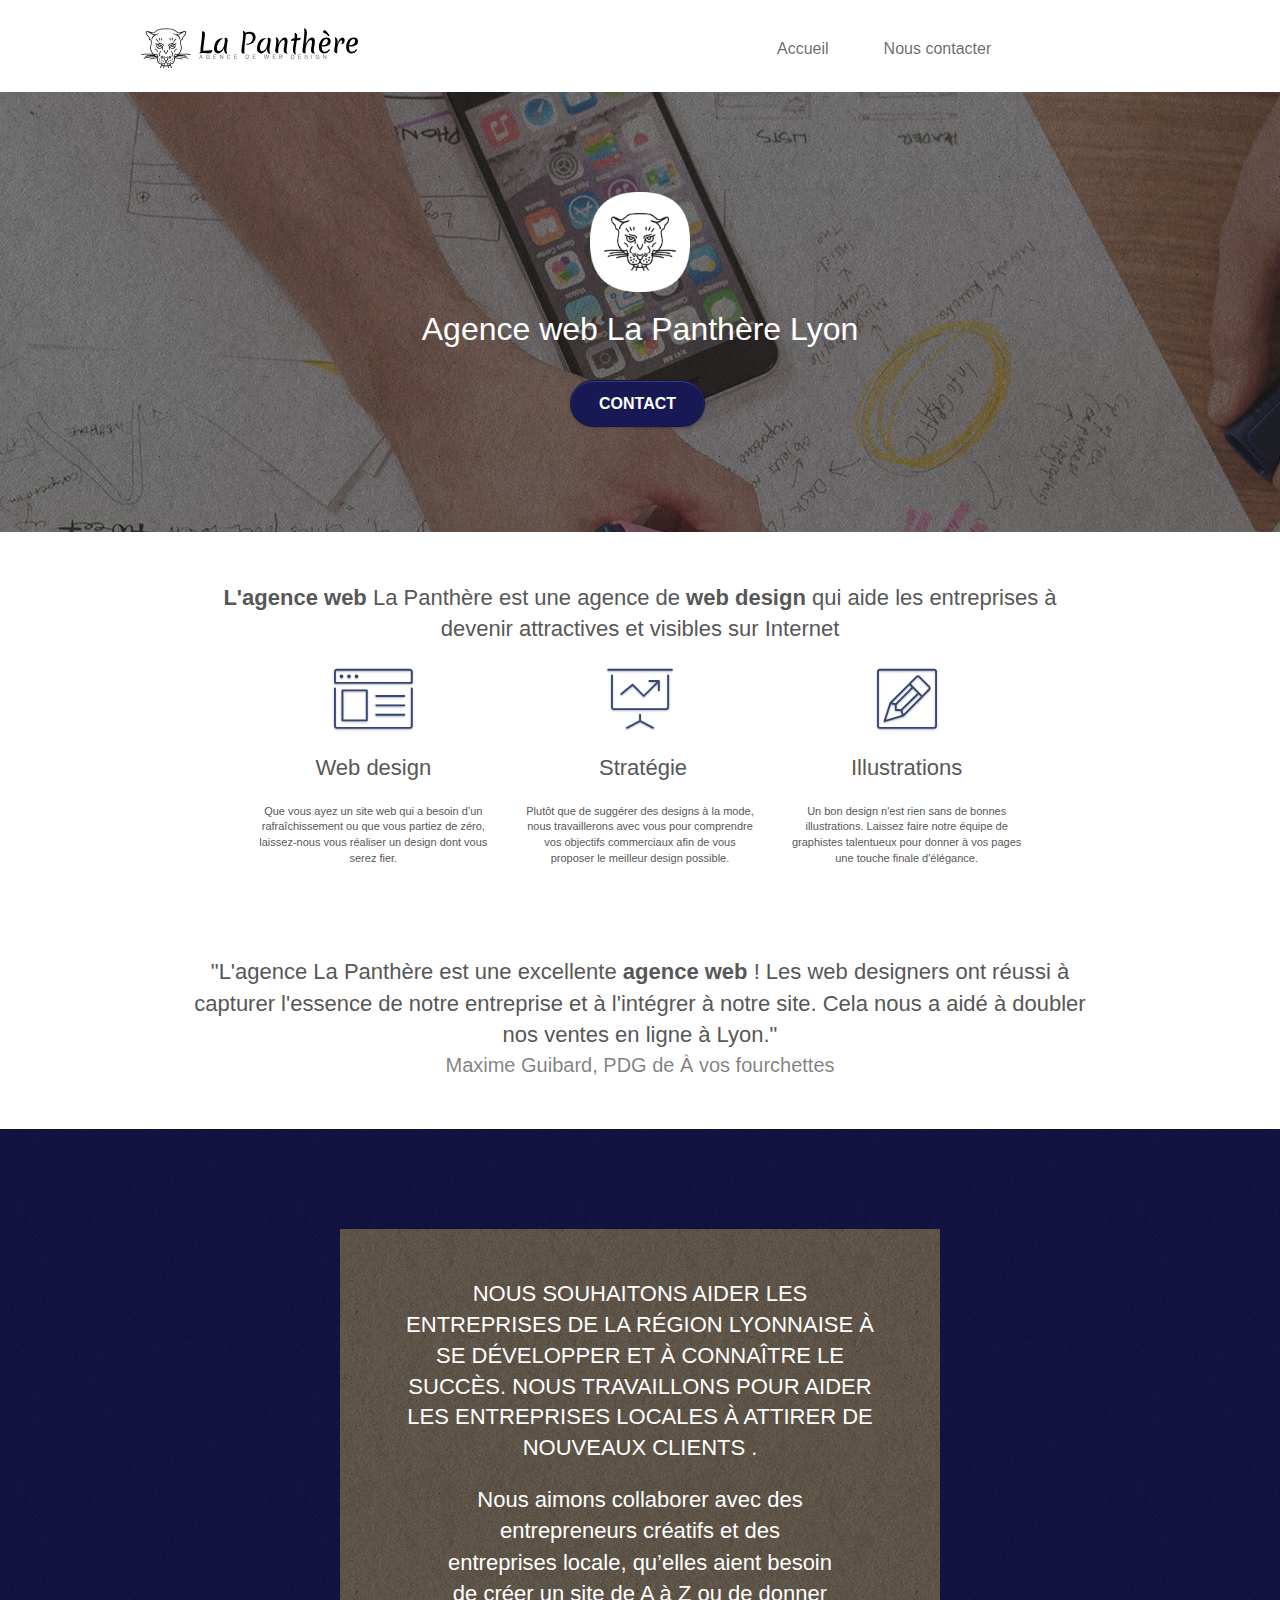
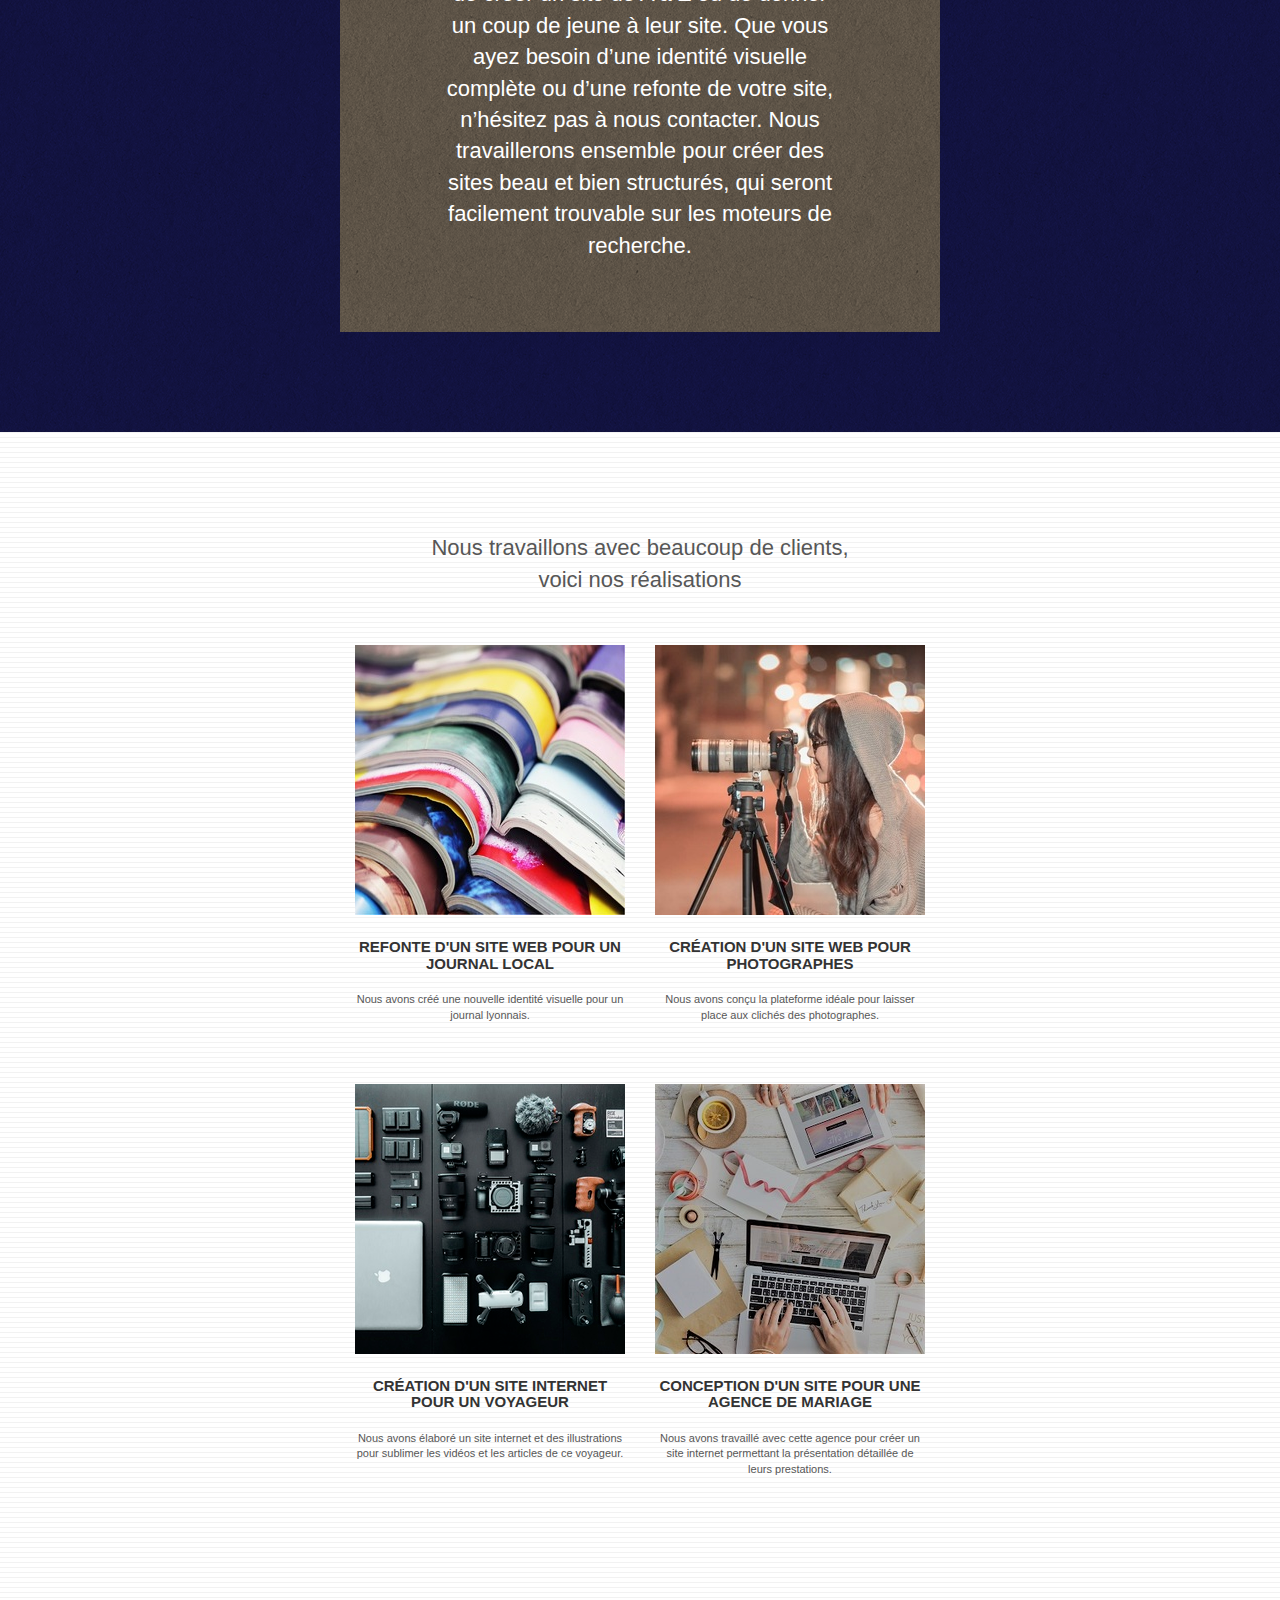
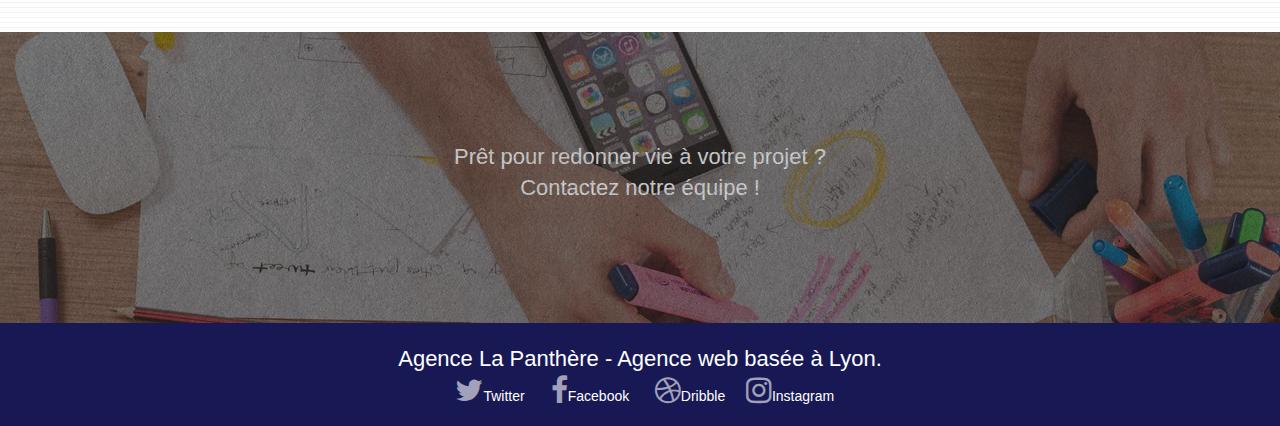
<file: index.html>
<!doctype html>
<html lang="FR">
<head>
    <meta charset="utf-8">
    <meta name="keywords" content="seo, google, site web, site internet, agence design paris, web design, agence design">
    <meta name="description" content="L'agence La Panthère est une agence 
	de web design qui aide les entreprises à devenir attractives 
	et visibles sur Internet">
    <meta name="viewport" content="width=device-width, initial-scale=1.0, viewport-fit=cover">
    <link rel="shortcut icon" type="image/png" href="favicon.jpg">
    
	<link rel="stylesheet" type="text/css" href="./css/bootstrap.css">
	<link rel="stylesheet" type="text/css" href="style.css">
	<link rel="stylesheet" type="text/css" href="./css/font-awesome.css">
	<link rel="stylesheet" type="text/css" href="./css/et-line.css">
	
    
	<script src="./js/jquery-2.1.0.js" defer></script>
	<script src="./js/bootstrap.js" defer></script>
	<script src="./js/blocs.js" defer></script>
	<script src="./js/jquery.touchSwipe.js" defer></script>
	<script src="./js/gmaps.js" defer></script>

    <title>Agence La Panthère - Lyon</title>

    
<!-- Analytics -->
 
<!-- Analytics END -->
    
</head>
<body>
<!-- Principal conteneur -->
<div class="page-container">
    
<!-- bloc-0 -->
<header>
<div class="bloc bgc-white l-bloc " id="bloc-0">
	<div class="container bloc-sm">

		<nav class="navbar row">
			<div class="navbar-header">
				<a class="navbar-brand" href="index.html"><img src="img/agence-la-panthere-monochrome.svg" alt="Logo Agence La Panthère" height="40" /></a>
				<button id="nav-toggle" type="button" class="ui-navbar-toggle navbar-toggle" data-toggle="collapse" data-target=".navbar-1">
					<span class="sr-only">Toggle navigation</span><span class="icon-bar"></span><span class="icon-bar"></span><span class="icon-bar"></span>
				</button>
			</div>
			<div class="collapse navbar-collapse navbar-1 special-dropdown-nav">
				<ul class="site-navigation nav navbar-nav">
					<li>
						<a href="index.html">Accueil</a>
					</li>
					<li>
						<a href="page2.html">Nous contacter</a>
					</li>
				</ul>
			</div>
		</nav>
	</div>
</div>
</header>
<!-- bloc-0 END -->

<!-- bloc-1-presentation -->
<main>
	<section class="presentation">
<div class="bloc bgc-dark-slate-blue bg-banniere d-bloc bg-t-edge bloc-bg-texture texture-paper b-parallax" id="bloc-1-hero">
	<div class="container bloc-lg item-center">
		<div class="row tight-width-whitespace">
			<div class="col-sm-12">
				<img src="img/logo.png" class="center-block image-resize-mode" width="100" alt="Logo La Panthère" />
				<h1 class="text-center hero-bloc-text tc-white ">
					Agence web La Panthère Lyon
				</h1>
				<div class="text-center">
					<a href="page2.html" class="btn btn-lg btn-clean btn-rd cta-hero btn-atomic-tangerine" id="cta-hero">Contact</a>
				</div>
			</div>
		</div>
	</div>
</div>
</section>
<!-- bloc-1-presentation END -->

<!-- bloc-2-services -->
<section class="services">
<div class="bloc bgc-white l-bloc" id="bloc-2-services">
	<div class="container bloc-md">
		<div class="row">
			<div class="col-sm-12 text-center">
				<p><strong>L'agence web</strong> La Panthère est une agence de <strong>web design</strong> 
					qui aide les entreprises à devenir attractives et visibles sur Internet</p>
			</div>
		</div>
		<div class="row voffset-lg med-width-whitespace">
			<div class="col-sm-4">
				<div class="text-center">
					<span class="et-icon-browser sm-shadow icon-dark-slate-blue icons icon-lg"></span>
				</div>
				<h2 class="mg-md text-center">
					Web design
				</h2>
				<p class="text-center ">
					Que vous ayez un site web qui a besoin d&rsquo;un rafraîchissement ou que vous partiez de zéro, laissez-nous vous réaliser un design dont vous serez fier.
				</p>
			</div>
			<div class="col-sm-4">
				<div class="text-center">
					<span class="et-icon-presentation sm-shadow icon-dark-slate-blue icons icon-lg"></span>
				</div>
				<h2 class="mg-md text-center">
					&nbsp;Stratégie
				</h2>
				<p class="text-center ">
					Plutôt que de suggérer des designs à la mode, nous travaillerons avec vous pour comprendre vos objectifs commerciaux afin de vous proposer le meilleur design possible.<br>
				</p>
			</div>
			<div class="col-sm-4">
				<div class="text-center">
					<span class="et-icon-edit sm-shadow icon-dark-slate-blue icons icon-lg"></span>
				</div>
				<h2 class="mg-md text-center">
					Illustrations
				</h2>
				<p class="text-center ">
					Un bon design n'est rien sans de bonnes illustrations. Laissez faire notre équipe de graphistes talentueux pour donner à vos pages une touche finale d'élégance.
				</p>
			</div>
		</div>
		<div class="row voffset-lg voffset">
			<div class="col-sm-12 col-md-8 col-md-offset-2 text-center">
				<p>"L'agence La Panthère est une excellente <strong>agence web</strong> !
					 Les web designers ont réussi à capturer l'essence de notre entreprise et 
					 à l'intégrer à notre site. Cela nous a aidé à doubler nos ventes en ligne à Lyon."</p>
				<span class="CEO-name">Maxime Guibard, PDG de À vos fourchettes</span>
			</div>
		</div>
	</div>
</div>
</section>
<!-- bloc-2-services END -->

<!-- bloc-3-what-i-do -->
<div class="bloc tc-white bgc-atomic-tangerine bg-presentation d-bloc bloc-bg-texture texture-paper b-parallax" id="bloc-3-what-i-do">
	<div class="container bloc-lg">
		<div class="row tight-width-whitespace black-background">
			<div class="col-sm-12">
				<h2 class="mg-md text-center tc-white">
					Nous souhaitons aider les entreprises de la région Lyonnaise à se développer et à connaître le succès. Nous travaillons pour aider les entreprises locales à attirer de nouveaux clients .<br>
				</h2>
				<p class="text-center white">
					Nous aimons collaborer avec des entrepreneurs créatifs et des entreprises locale, qu’elles aient besoin de créer un site de A à Z ou de donner un coup de jeune à leur site. Que vous ayez besoin d’une identité visuelle complète ou d’une refonte de votre site, n’hésitez pas à nous contacter. Nous travaillerons ensemble pour créer des sites beau et bien structurés, qui seront facilement trouvable sur les moteurs de recherche. <br><br>
				</p>
			</div>
		</div>
	</div>
</div>
<!-- bloc-3-what-i-do END -->

<!-- bloc-4-portfolio -->
<section class="portfolio">
<div class="bloc bgc-white bg-lines-h2-bg bg-repeat l-bloc" id="bloc-4-portfolio">
	<div class="container bloc-lg">
		<div class="row">
			<div class="col-sm-12 text-center">
				<p>Nous travaillons avec beaucoup de clients, <br>voici nos réalisations</p>
			</div>
		</div>
		<div class="row tight-width-whitespace portfolio-row">
			<div class="col-sm-6">
				<a href="#" data-lightbox="img/1.jpg" data-gallery-id="gallery-1" data-caption="Refonte d'un site web pour un journal local" data-frame="snapshot-lb"><img src="img/1.jpg" alt="Catalogues pour la refonte d'un site web" class="img-responsive portfolio-thumb" /></a>
				<h3 class="mg-md text-center">
					Refonte d'un site web pour un journal local
				</h3>
				<p class="text-center">
					Nous avons créé une nouvelle identité visuelle pour un journal lyonnais.
				</p>
			</div>
			<div class="col-sm-6">
				<a href="#" data-lightbox="img/2.jpg" data-gallery-id="gallery-1" data-caption="Création d'un site web pour photographes" data-frame="snapshot-lb"><img src="img/2.jpg" class="img-responsive portfolio-thumb" alt="Femme prenant une photo avec un appareil photo" /></a>
				<h3 class="mg-md text-center">
					Création d'un site web pour photographes
				</h3>
				<p class="text-center">
					Nous avons conçu la plateforme idéale pour laisser place aux clichés des photographes.
				</p>
			</div>
		</div>
		<div class="row tight-width-whitespace portfolio-row">
			<div class="col-sm-6">
				<a href="#" data-lightbox="img/3.png" data-gallery-id="gallery-1" data-caption="Création d'un site internet pour un voyageur" data-frame="snapshot-lb"><img src="img/3.png" class="img-responsive portfolio-thumb" alt="Matériel de prise de son et d'image"/></a>
				<h3 class="mg-md text-center">
					Création d'un site internet pour un voyageur
				</h3>
				<p class="text-center">
					Nous avons élaboré un site internet et des illustrations pour sublimer les vidéos et les articles de ce voyageur.
				</p>
			</div>
			<div class="col-sm-6">
				<a href="#" data-lightbox="img/4.png" data-gallery-id="gallery-1" data-caption="Conception d'un site pour une agence de mariage" data-frame="snapshot-lb"><img src="img/4.png" class="img-responsive portfolio-thumb" alt="Bureau avec un ordinateur et des affaires en désordre" /></a>
				<h3 class="mg-md text-center">
					Conception d'un site pour une agence de mariage
				</h3>
				<p class="text-center">
					Nous avons travaillé avec cette agence pour créer un site internet permettant la présentation détaillée de leurs prestations.
				</p>
			</div>
		</div>
	</div>
</div>
</section>
<!-- bloc-4-portfolio END -->

<!-- bloc-5-cta -->
<div class="bloc bgc-dark-slate-blue bg-banniere d-bloc bloc-bg-texture texture-paper" id="bloc-5-cta">
	<div class="container bloc-lg">
		<div class="row">
			<h2 class="mg-md text-center tc-white">
				Prêt pour redonner vie à votre projet ?<br>Contactez notre équipe !
			</h2>
		</div>
	</div>
</div>
</main>
<!-- bloc-5-cta END -->

<!-- Footer - bloc-8 -->
<footer>
<div class="bloc bgc-atomic-tangerine d-bloc" id="bloc-8">
	<div class="container bloc-sm">
		<div class="row">
			<div class="col-sm-12">
				<p class="text-center white">
					Agence La Panthère - Agence web basée à Lyon.<br>
				</p>
				<div class="row row-no-gutters social">
					<div class="col-sm-3">
						<div class="text-center">
							<a class="social" href="www.twitter.com"><span class="fa fa-twitter icon-md">
							</span>Twitter</a>
						</div>
					</div>
					<div class="col-sm-3">
						<div class="text-center">
							<a class="social" href="www.facebook.com"><span class="fa fa-facebook icon-md"></span>Facebook</a>
						</div>
					</div>
					<div class="col-sm-3">
						<div class="text-center">
							<a class="social" href="www.dribble.com"><span class="fa fa-dribbble icon-md"></span>Dribble</a>
						</div>
					</div>
					<div class="col-sm-3">
						<div class="text-center">
							<a class="social" href="www.instagram.com"><span class="fa fa-instagram icon-md"></span>Instagram</a>
						</div>
					</div>
				</div>
			</div>
		</div>
	</div>
</div>
</footer>
<!-- Footer - bloc-8 END -->

</div>
<!-- Principal conteneur END -->
    

</body>
</html>
</file>
<file: style.css>
body{margin:0;padding:0;background:#FFF;overflow-x:hidden;-webkit-font-smoothing:antialiased;-moz-osx-font-smoothing:grayscale}a,button{transition:all .3s ease-in-out;outline:none!important}a:hover{text-decoration:none;cursor:pointer}#page-loading-blocs-notifaction{position:fixed;top:0;bottom:0;width:100%;z-index:100000;background:#FFF url(img/pageload-spinner.gif) no-repeat center center}.bloc{width:100%;clear:both;background:50% 50% no-repeat;padding:0 50px;-webkit-background-size:cover;-moz-background-size:cover;-o-background-size:cover;background-size:cover;position:relative}.bloc .container{padding-left:0;padding-right:0}.bloc-lg{padding:100px 50px}.item-center{display:flex;justify-content:center}.bloc-md{padding:50px}.bloc-sm{padding:20px 50px}.bg-center,.bg-l-edge,.bg-r-edge,.bg-t-edge,.bg-b-edge,.bg-tl-edge,.bg-bl-edge,.bg-tr-edge,.bg-br-edge,.bg-repeat{-webkit-background-size:auto!important;-moz-background-size:auto!important;-o-background-size:auto!important;background-size:auto!important}.bg-repeat{background:repeat}.bg-t-edge{background:top no-repeat}.bloc-bg-texture::before{content:"";background-size:2px 2px;position:absolute;top:0;bottom:0;left:0;right:0}.texture-paper::before{background:url(img/texture-paper.png);background-size:280px 280px}.b-parallax{background-attachment:fixed}.col-sm-12{width:100%}.col-sm-12 h2{text-transform:uppercase}.col-sm-12 p{font-size:2.2rem;margin:0 50px}.CEO-name{font-size:2rem;font-weight:400}.d-bloc{color:rgba(255,255,255,.7)}.d-bloc button:hover{color:rgba(255,255,255,.9)}.d-bloc .icon-round,.d-bloc .icon-square,.d-bloc .icon-rounded,.d-bloc .icon-semi-rounded-a,.d-bloc .icon-semi-rounded-b{border-color:rgba(255,255,255,.9)}.d-bloc .divider-h span{border-color:rgba(255,255,255,.2)}.d-bloc .a-btn,.d-bloc .navbar a,.d-bloc .navbar-brand,.d-bloc a .icon-sm,.d-bloc a .icon-md,.d-bloc a .icon-lg,.d-bloc a .icon-xl,.d-bloc h1 a,.d-bloc h2 a,.d-bloc h3 a,.d-bloc h4 a,.d-bloc h5 a,.d-bloc h6 a,.d-bloc p a{color:rgba(255,255,255,.6)}.d-bloc .a-btn:hover,.d-bloc .navbar a:hover,.d-bloc .navbar-brand:hover,.d-bloc a:hover .icon-sm,.d-bloc a:hover .icon-md,.d-bloc a:hover .icon-lg,.d-bloc a:hover .icon-xl,.d-bloc h1 a:hover,.d-bloc h2 a:hover,.d-bloc h3 a:hover,.d-bloc h4 a:hover,.d-bloc h5 a:hover,.d-bloc h6 a:hover,.d-bloc p a:hover{color:rgba(255,255,255,1)}.d-bloc .navbar-toggle .icon-bar{background:rgba(255,255,255,1)}.d-bloc .btn-wire,.d-bloc .btn-wire:hover{color:rgba(255,255,255,1);border-color:rgba(255,255,255,1)}.d-bloc .panel{color:rgba(0,0,0,.5)}.d-bloc .panel button:hover{color:rgba(0,0,0,.7)}.d-bloc .panel icon{border-color:rgba(0,0,0,.7)}.d-bloc .panel .divider-h span{border-color:rgba(0,0,0,.1)}.d-bloc .panel .a-btn{color:rgba(0,0,0,.6)}.d-bloc .panel .a-btn:hover{color:rgba(0,0,0,1)}.d-bloc .panel .btn-wire,.d-bloc .panel .btn-wire:hover{color:rgba(0,0,0,.7);border-color:rgba(0,0,0,.3)}.d-bloc .panel,.l-bloc{color:rgba(0,0,0,.5)}.d-bloc .panel button:hover,.l-bloc button:hover{color:rgba(0,0,0,.7)}.l-bloc .icon-round,.l-bloc .icon-square,.l-bloc .icon-rounded,.l-bloc .icon-semi-rounded-a,.l-bloc .icon-semi-rounded-b{border-color:rgba(0,0,0,.7)}.d-bloc .panel .divider-h span,.l-bloc .divider-h span{border-color:rgba(0,0,0,.1)}.d-bloc .panel .a-btn,.l-bloc .a-btn,.l-bloc .navbar a,.l-bloc .navbar-brand,.l-bloc a .icon-sm,.l-bloc a .icon-md,.l-bloc a .icon-lg,.l-bloc a .icon-xl,.l-bloc h1 a,.l-bloc h2 a,.l-bloc h3 a,.l-bloc h4 a,.l-bloc h5 a,.l-bloc h6 a,.l-bloc p a{color:rgba(0,0,0,.6)}.d-bloc .panel .a-btn:hover,.l-bloc .a-btn:hover,.l-bloc .navbar a:hover,.l-bloc .navbar-brand:hover,.l-bloc a:hover .icon-sm,.l-bloc a:hover .icon-md,.l-bloc a:hover .icon-lg,.l-bloc a:hover .icon-xl,.l-bloc h1 a:hover,.l-bloc h2 a:hover,.l-bloc h3 a:hover,.l-bloc h4 a:hover,.l-bloc h5 a:hover,.l-bloc h6 a:hover,.l-bloc p a:hover{color:rgba(0,0,0,1)}.l-bloc .navbar-toggle .icon-bar{color:rgba(0,0,0,.6)}.d-bloc .panel .btn-wire,.d-bloc .panel .btn-wire:hover,.l-bloc .btn-wire,.l-bloc .btn-wire:hover{color:rgba(0,0,0,.7);border-color:rgba(0,0,0,.3)}.voffset{margin-top:30px}.voffset-lg{margin-top:80px}.row-no-gutters{margin-right:0;margin-left:0}.row.row-no-gutters > [class^="col-"],.row.row-no-gutters > [class*=" col-"]{padding-right:0;padding-left:0}#bloc-1-hero h1{font-size:32px}.navbar{margin-bottom:0;z-index:1}.navbar-brand{height:auto;padding:3px 15px;font-size:25px;font-weight:400;font-weight:600;line-height:44px}.navbar-brand img{max-height:200px;margin:0 5px 0 0;display:inline}.navbar-brand img[src$=svg]{min-width:100px}.nav-center .navbar-brand img{margin:0}.navbar .nav{padding-top:2px;margin-right:10%;float:right;z-index:1}.nav > li{float:left;margin-top:4px;margin-right:25px;font-size:16px;list-style:none}.navbar-nav .open .dropdown-menu > li > a{text-align:inherit}.nav > li a:hover,.nav > li a:focus{background:transparent}.navbar-toggle{margin:10px 10px 0 0;border:0}.navbar-toggle:hover{background:transparent!important}.navbar-toggle .icon-bar{background-color:rgba(0,0,0,.5);width:26px}.nav-invert .navbar .nav{float:left}.nav-invert .navbar-header,.nav-invert .navbar-brand{float:right;position:relative;z-index:2}@media (min-width: 768px){.site-navigation{position:absolute;top:50%;right:20px;transform:translate(0,-50%);-webkit-transform:translateY(-50%)}.nav > li .dropdown-menu a,.nav > li .dropdown-menu a:hover{color:#484848}.nav-invert .site-navigation{left:0;right:0}.nav-center{text-align:center}.nav-center .navbar-header{width:100%}.nav-center .navbar-header,.nav-center .navbar-brand,.nav-center .nav > li{float:none;display:inline-block}.nav-center .site-navigation{position:relative;width:100%;right:0;margin-right:0;margin-top:20px}.nav-center.mini-nav .navbar-toggle{float:none;margin:10px auto 0}}.nav > li > a{text-decoration:none}.nav > li > .dropdown a{background:none!important;display:block;padding:14px 15px}nav .caret{margin:0 5px}.col-md-offset-2{margin-left:0}.dropdown-menu .dropdown-menu{top:-8px;left:100%}.dropdown-menu .dropmenu-flow-right{top:100%;left:0;margin-left:-1px;border-top-left-radius:0;border-top-right-radius:0}.dropdown-menu .dropdown span{border:4px solid #000;border-top-color:transparent;border-right-color:transparent;border-bottom-color:transparent;margin:6px -5px 0 0 !important;float:right}.mg-md{margin-top:10px;margin-bottom:20px}.mg-lg{margin-top:10px;margin-bottom:40px}.btn{margin:0 5px 5px 0}.btn.pull-right{margin:0 0 5px 5px}.btn-d,.btn-d:hover,.btn-d:focus{color:#FFF;background:rgba(0,0,0,.3)}button{outline:none!important}.btn-rd{border-radius:40px}.btn-clean{border:1px solid rgba(0,0,0,.08);border-bottom-color:rgba(0,0,0,.1);text-shadow:0 1px 0 rgba(0,0,1,.1);box-shadow:0 1px 3px rgba(0,0,1,.25),inset 0 1px 0 0 rgba(255,255,255,.15)}.icon-md{font-size:30px!important}.icon-lg{font-size:60px!important}.sm-shadow{text-shadow:0 1px 2px rgba(0,0,0,.3)}.panel-sq,.panel-sq .panel-heading,.panel-sq .panel-footer{border-radius:0}.panel-rd{border-radius:30px}.panel-rd .panel-heading{border-radius:29px 29px 0 0}.panel-rd .panel-footer{border-radius:0 0 29px 29px}.form-control{border-color:rgba(0,0,0,.1);box-shadow:none}.scrollToTop{width:40px;height:40px;position:fixed;bottom:20px;right:20px;opacity:0;z-index:500;transition:all .3s ease-in-out}.scrollToTop span{margin-top:6px}.showScrollTop{font-size:14px;opacity:1}a[data-lightbox]{position:relative;display:block;text-align:center}a[data-lightbox]:hover::before{content:"+";font-family:"HelveticaNeue-Light","Helvetica Neue Light","Helvetica Neue",Helvetica,Arial;font-size:32px;width:50px;height:50px;margin-left:-25px;border-radius:50%;background:rgba(0,0,0,.6);color:#FFF;font-weight:100;z-index:1;position:absolute;top:50%;transform:translateY(-50%);-webkit-transform:translateY(-50%)}a[data-lightbox]:hover img{opacity:.6;-webkit-animation-fill-mode:none;animation-fill-mode:none}#lightbox-modal{display:flex;align-items:center}#lightbox-modal .modal-dialog{width:90%;max-width:900px;margin:0 auto}#lightbox-modal .modal-dialog img{max-height:90vh;margin:0 auto}.lightbox-caption{padding:20px;color:#FFF;background:rgba(0,0,0,.5);position:absolute;left:15px;right:15px;bottom:5px}.close-lightbox{color:#FFF;font-size:30px;position:absolute;top:20px;right:20px;z-index:20;background:rgba(0,0,0,.5);border:none;line-height:30px;padding:0 9px 5px;opacity:.3}.close-lightbox:hover,.next-lightbox:hover,.prev-lightbox:hover{opacity:1;color:#FFF}.next-lightbox,.prev-lightbox{font-size:20px;color:rgba(255,255,255,.9);background:rgba(0,0,0,.5);transition:all .2s ease-in-out;position:absolute;top:45%;z-index:1;opacity:.4}.next-lightbox{padding:6px 8px 1px 13px;right:25px}.prev-lightbox{padding:6px 13px 1px 10px;left:25px}.snapshot-lb .modal-body{padding-bottom:45px}.snapshot-lb .lightbox-caption{padding:0;color:rgba(0,0,0,.5);background:none}h1,h2,h3,h4,h5,h6,p,label,.btn,a{font-family:"helvetica";font-weight:400;color:#575757}.container{max-width:1000px}.hero-bloc-text{font-size:38px}.hero-bloc-text-sub{font-size:36px}.statement-bloc-text{line-height:26px;font-style:italic;font-size:20px;text-align:center;font-weight:lighter;max-width:520px;margin:auto}p{font-size:11px}.tight-width-whitespace{max-width:600px;margin:auto}.h1{font-size:20px;font-family:"Open Sans"}.cta-hero{margin-top:22px;color:#FFF!important;text-transform:uppercase;padding:12px 28px;font-size:16px;font-weight:700}.social{max-width:400px;margin:auto;color:#FFF}h2{font-size:22px;line-height:1.4em}h3{font-size:15px;text-transform:uppercase;font-weight:700;color:#333!important}.med-width-whitespace{max-width:800px;margin:auto;box-shadow:0 0 0 #000}h1{color:#333}h4{color:#333!important}.icons{margin-bottom:14px;margin-top:24px}.white{color:#FFF!important}.portfolio-thumb{margin-bottom:24px}.portfolio-row{margin-bottom:44px;margin-top:50px}.avatar{box-shadow:0 4px 9px rgba(0,0,0,0.3)}.black-background{background-color:rgba(165,147,99,0.7);padding:40px}.bold-link{font-weight:900;text-decoration:underline!important}.bgc-white{background-color:#FFF}.bgc-dark-slate-blue{background-color:#364577}.bgc-atomic-tangerine{background-color:#181954}.tc-white{color:#FFF}.placement{margin-left:50px}.btn-atomic-tangerine{background:#181954;color:#FFF!important}.btn-atomic-tangerine:hover{background:#3F40A0;color:#FFF!important}.ltc-white{color:#FFF!important}.ltc-white:hover{color:#ccc!important}.ltc-atomic-tangerine{color:#F3976C!important}.ltc-atomic-tangerine:hover{color:#c27956!important}.icon-dark-slate-blue{color:#364577!important;border-color:#364577!important}.bg-dots-bg{background-image:url(img/dots-bg.png)}.bg-lines-h2-bg{background-image:url(img/lines-h2-bg.png)}.bg-banniere{background-image:url(img/agence-la-panthere.jpg)}.bg-presentation{background-image:url(img/image-de-presentation.png)}@media (max-width: 1024px){.bloc{padding-left:20px;padding-right:20px}.bloc.full-width-bloc,.bloc-tile-2.full-width-bloc .container,.bloc-tile-3.full-width-bloc .container,.bloc-tile-4.full-width-bloc .container{padding-left:0;padding-right:0}}@media (max-width: 992px) and (min-width: 768px){.navbar .nav{max-width:80%}.nav-center.navbar .nav{max-width:100%}}@media only screen and (min-width: 768px) and (max-width: 1024px) and (orientation: landscape){.b-parallax{background-attachment:scroll}}@media only screen and (min-width: 1024px) and (max-width: 1366px) and (-webkit-min-device-pixel-ratio: 1.5){.b-parallax{background-attachment:scroll}}@media (max-width: 991px){.container{width:100%}.b-parallax{background-attachment:scroll}.page-container,#hero-bloc{overflow-x:hidden;position:relative}.bloc-group,.bloc-group .bloc{display:block;width:100%}.bloc-fill-screen .fill-bloc-top-edge,.bloc-fill-screen .fill-bloc-bottom-edge{padding:0 20px}}@media (max-width: 767px){.page-container{overflow-x:hidden;position:relative}h1,h2,h3,h4,h5,h6,p,#disqus_thread{padding-left:10px!important;padding-right:10px!important}.b-parallax{background-attachment:scroll}.navbar .nav{padding-top:0;border-top:1px solid rgba(0,0,0,.2);float:none!important}.navbar.row{margin-left:0;margin-right:0}.site-navigation{position:inherit;transform:none;-webkit-transform:none;-ms-transform:none}.nav > li{margin-top:0;border-bottom:1px solid rgba(0,0,0,.1);background:rgba(0,0,0,.05);text-align:left;padding-left:15px;width:100%}.nav > li:hover{background:rgba(0,0,0,.08)}.dropdown .dropdown a .caret{float:none;margin:5px 0 0 10px !important;border:4px solid #000;border-bottom-color:transparent;border-right-color:transparent;border-left-color:transparent}#hero-bloc .navbar .nav{background:rgba(0,0,0,.8)}#hero-bloc .navbar .nav a{color:rgba(255,255,255,.6)}.hero{padding:50px 0}.hero-nav{left:-1px;right:-1px}.navbar-collapse{padding:0;overflow-x:hidden;-webkit-box-shadow:none;box-shadow:none}.navbar-brand img{max-height:40px;width:auto}.nav-invert .navbar-header{float:none;width:100%}.nav-invert .navbar-toggle{float:left;margin-left:10px}.bloc{padding-left:0;padding-right:0}.bloc-xxl,.bloc-xl,.bloc-lg{padding:40px 0}.bloc-sm,.bloc-md{padding-left:0;padding-right:0}.bloc-tile-2 .container,.bloc-tile-3 .container,.bloc-tile-4 .container,.bloc-fill-screen .fill-bloc-top-edge,.bloc-fill-screen .fill-bloc-bottom-edge{padding-left:0;padding-right:0}.a-block{padding:0 10px}.btn-dwn{display:none}.voffset{margin-top:5px}.voffset-md{margin-top:20px}.voffset-lg{margin-top:30px}form{padding:5px}.close-lightbox{display:inline-block}.blocsapp-device-iphone5{background-size:216px 425px;padding-top:60px;width:216px;height:425px}.blocsapp-device-iphone5 img{width:180px;height:320px}}@media (max-width: 400px){.bloc{padding-left:0;padding-right:0}}@media (max-width: 767px){.bloc-mob-center-text{text-align:center}.col-sm-6 a{position:relative;display:flex;text-align:center;justify-content:center}.col-sm-6 a:hover::before{content:"+";font-family:"HelveticaNeue-Light","Helvetica Neue Light","Helvetica Neue",Helvetica,Arial;font-size:32px;width:50px;height:50px;margin-left:-25px;border-radius:50%;background:rgba(0,0,0,.6);color:#FFF;font-weight:100;z-index:1;position:absolute;top:50%;transform:translateY(-50%);-webkit-transform:translateY(-50%);left:50%}}
</file>
<file: css/et-line.css>
@font-face {
    font-family: et-line;
    src: url(../fonts/et-line.eot);
    src: url(../fonts/et-line.eot?#iefix) format('embedded-opentype'), url(../fonts/et-line.woff) format('woff'), url(../fonts/et-line.ttf) format('truetype'), url(../fonts/et-line.svg#et-line) format('svg');
    font-weight: 400;
    font-style: normal
}

.et-icon-adjustments,
.et-icon-alarmclock,
.et-icon-anchor,
.et-icon-aperture,
.et-icon-attachment,
.et-icon-bargraph,
.et-icon-basket,
.et-icon-beaker,
.et-icon-bike,
.et-icon-book-open,
.et-icon-briefcase,
.et-icon-browser,
.et-icon-calendar,
.et-icon-camera,
.et-icon-caution,
.et-icon-chat,
.et-icon-circle-compass,
.et-icon-clipboard,
.et-icon-clock,
.et-icon-cloud,
.et-icon-compass,
.et-icon-desktop,
.et-icon-dial,
.et-icon-document,
.et-icon-documents,
.et-icon-download,
.et-icon-dribbble,
.et-icon-edit,
.et-icon-envelope,
.et-icon-expand,
.et-icon-facebook,
.et-icon-flag,
.et-icon-focus,
.et-icon-gears,
.et-icon-genius,
.et-icon-gift,
.et-icon-global,
.et-icon-globe,
.et-icon-googleplus,
.et-icon-grid,
.et-icon-happy,
.et-icon-hazardous,
.et-icon-heart,
.et-icon-hotairballoon,
.et-icon-hourglass,
.et-icon-key,
.et-icon-laptop,
.et-icon-layers,
.et-icon-lifesaver,
.et-icon-lightbulb,
.et-icon-linegraph,
.et-icon-linkedin,
.et-icon-lock,
.et-icon-magnifying-glass,
.et-icon-map,
.et-icon-map-pin,
.et-icon-megaphone,
.et-icon-mic,
.et-icon-mobile,
.et-icon-newspaper,
.et-icon-notebook,
.et-icon-paintbrush,
.et-icon-paperclip,
.et-icon-pencil,
.et-icon-phone,
.et-icon-picture,
.et-icon-pictures,
.et-icon-piechart,
.et-icon-presentation,
.et-icon-pricetags,
.et-icon-printer,
.et-icon-profile-female,
.et-icon-profile-male,
.et-icon-puzzle,
.et-icon-quote,
.et-icon-recycle,
.et-icon-refresh,
.et-icon-ribbon,
.et-icon-rss,
.et-icon-sad,
.et-icon-scissors,
.et-icon-scope,
.et-icon-search,
.et-icon-shield,
.et-icon-speedometer,
.et-icon-strategy,
.et-icon-streetsign,
.et-icon-tablet,
.et-icon-target,
.et-icon-telescope,
.et-icon-toolbox,
.et-icon-tools,
.et-icon-tools-2,
.et-icon-trophy,
.et-icon-tumblr,
.et-icon-twitter,
.et-icon-upload,
.et-icon-video,
.et-icon-wallet,
.et-icon-wine {
    font-family: et-line;
    speak: none;
    font-style: normal;
    font-weight: 400;
    font-variant: normal;
    text-transform: none;
    line-height: 1;
    -webkit-font-smoothing: antialiased;
    -moz-osx-font-smoothing: grayscale;
    display: inline-block
}

.et-icon-mobile:before {
    content: "\e000"
}

.et-icon-laptop:before {
    content: "\e001"
}

.et-icon-desktop:before {
    content: "\e002"
}

.et-icon-tablet:before {
    content: "\e003"
}

.et-icon-phone:before {
    content: "\e004"
}

.et-icon-document:before {
    content: "\e005"
}

.et-icon-documents:before {
    content: "\e006"
}

.et-icon-search:before {
    content: "\e007"
}

.et-icon-clipboard:before {
    content: "\e008"
}

.et-icon-newspaper:before {
    content: "\e009"
}

.et-icon-notebook:before {
    content: "\e00a"
}

.et-icon-book-open:before {
    content: "\e00b"
}

.et-icon-browser:before {
    content: "\e00c"
}

.et-icon-calendar:before {
    content: "\e00d"
}

.et-icon-presentation:before {
    content: "\e00e"
}

.et-icon-picture:before {
    content: "\e00f"
}

.et-icon-pictures:before {
    content: "\e010"
}

.et-icon-video:before {
    content: "\e011"
}

.et-icon-camera:before {
    content: "\e012"
}

.et-icon-printer:before {
    content: "\e013"
}

.et-icon-toolbox:before {
    content: "\e014"
}

.et-icon-briefcase:before {
    content: "\e015"
}

.et-icon-wallet:before {
    content: "\e016"
}

.et-icon-gift:before {
    content: "\e017"
}

.et-icon-bargraph:before {
    content: "\e018"
}

.et-icon-grid:before {
    content: "\e019"
}

.et-icon-expand:before {
    content: "\e01a"
}

.et-icon-focus:before {
    content: "\e01b"
}

.et-icon-edit:before {
    content: "\e01c"
}

.et-icon-adjustments:before {
    content: "\e01d"
}

.et-icon-ribbon:before {
    content: "\e01e"
}

.et-icon-hourglass:before {
    content: "\e01f"
}

.et-icon-lock:before {
    content: "\e020"
}

.et-icon-megaphone:before {
    content: "\e021"
}

.et-icon-shield:before {
    content: "\e022"
}

.et-icon-trophy:before {
    content: "\e023"
}

.et-icon-flag:before {
    content: "\e024"
}

.et-icon-map:before {
    content: "\e025"
}

.et-icon-puzzle:before {
    content: "\e026"
}

.et-icon-basket:before {
    content: "\e027"
}

.et-icon-envelope:before {
    content: "\e028"
}

.et-icon-streetsign:before {
    content: "\e029"
}

.et-icon-telescope:before {
    content: "\e02a"
}

.et-icon-gears:before {
    content: "\e02b"
}

.et-icon-key:before {
    content: "\e02c"
}

.et-icon-paperclip:before {
    content: "\e02d"
}

.et-icon-attachment:before {
    content: "\e02e"
}

.et-icon-pricetags:before {
    content: "\e02f"
}

.et-icon-lightbulb:before {
    content: "\e030"
}

.et-icon-layers:before {
    content: "\e031"
}

.et-icon-pencil:before {
    content: "\e032"
}

.et-icon-tools:before {
    content: "\e033"
}

.et-icon-tools-2:before {
    content: "\e034"
}

.et-icon-scissors:before {
    content: "\e035"
}

.et-icon-paintbrush:before {
    content: "\e036"
}

.et-icon-magnifying-glass:before {
    content: "\e037"
}

.et-icon-circle-compass:before {
    content: "\e038"
}

.et-icon-linegraph:before {
    content: "\e039"
}

.et-icon-mic:before {
    content: "\e03a"
}

.et-icon-strategy:before {
    content: "\e03b"
}

.et-icon-beaker:before {
    content: "\e03c"
}

.et-icon-caution:before {
    content: "\e03d"
}

.et-icon-recycle:before {
    content: "\e03e"
}

.et-icon-anchor:before {
    content: "\e03f"
}

.et-icon-profile-male:before {
    content: "\e040"
}

.et-icon-profile-female:before {
    content: "\e041"
}

.et-icon-bike:before {
    content: "\e042"
}

.et-icon-wine:before {
    content: "\e043"
}

.et-icon-hotairballoon:before {
    content: "\e044"
}

.et-icon-globe:before {
    content: "\e045"
}

.et-icon-genius:before {
    content: "\e046"
}

.et-icon-map-pin:before {
    content: "\e047"
}

.et-icon-dial:before {
    content: "\e048"
}

.et-icon-chat:before {
    content: "\e049"
}

.et-icon-heart:before {
    content: "\e04a"
}

.et-icon-cloud:before {
    content: "\e04b"
}

.et-icon-upload:before {
    content: "\e04c"
}

.et-icon-download:before {
    content: "\e04d"
}

.et-icon-target:before {
    content: "\e04e"
}

.et-icon-hazardous:before {
    content: "\e04f"
}

.et-icon-piechart:before {
    content: "\e050"
}

.et-icon-speedometer:before {
    content: "\e051"
}

.et-icon-global:before {
    content: "\e052"
}

.et-icon-compass:before {
    content: "\e053"
}

.et-icon-lifesaver:before {
    content: "\e054"
}

.et-icon-clock:before {
    content: "\e055"
}

.et-icon-aperture:before {
    content: "\e056"
}

.et-icon-quote:before {
    content: "\e057"
}

.et-icon-scope:before {
    content: "\e058"
}

.et-icon-alarmclock:before {
    content: "\e059"
}

.et-icon-refresh:before {
    content: "\e05a"
}

.et-icon-happy:before {
    content: "\e05b"
}

.et-icon-sad:before {
    content: "\e05c"
}

.et-icon-facebook:before {
    content: "\e05d"
}

.et-icon-twitter:before {
    content: "\e05e"
}

.et-icon-googleplus:before {
    content: "\e05f"
}

.et-icon-rss:before {
    content: "\e060"
}

.et-icon-tumblr:before {
    content: "\e061"
}

.et-icon-linkedin:before {
    content: "\e062"
}

.et-icon-dribbble:before {
    content: "\e063"
}
</file>
